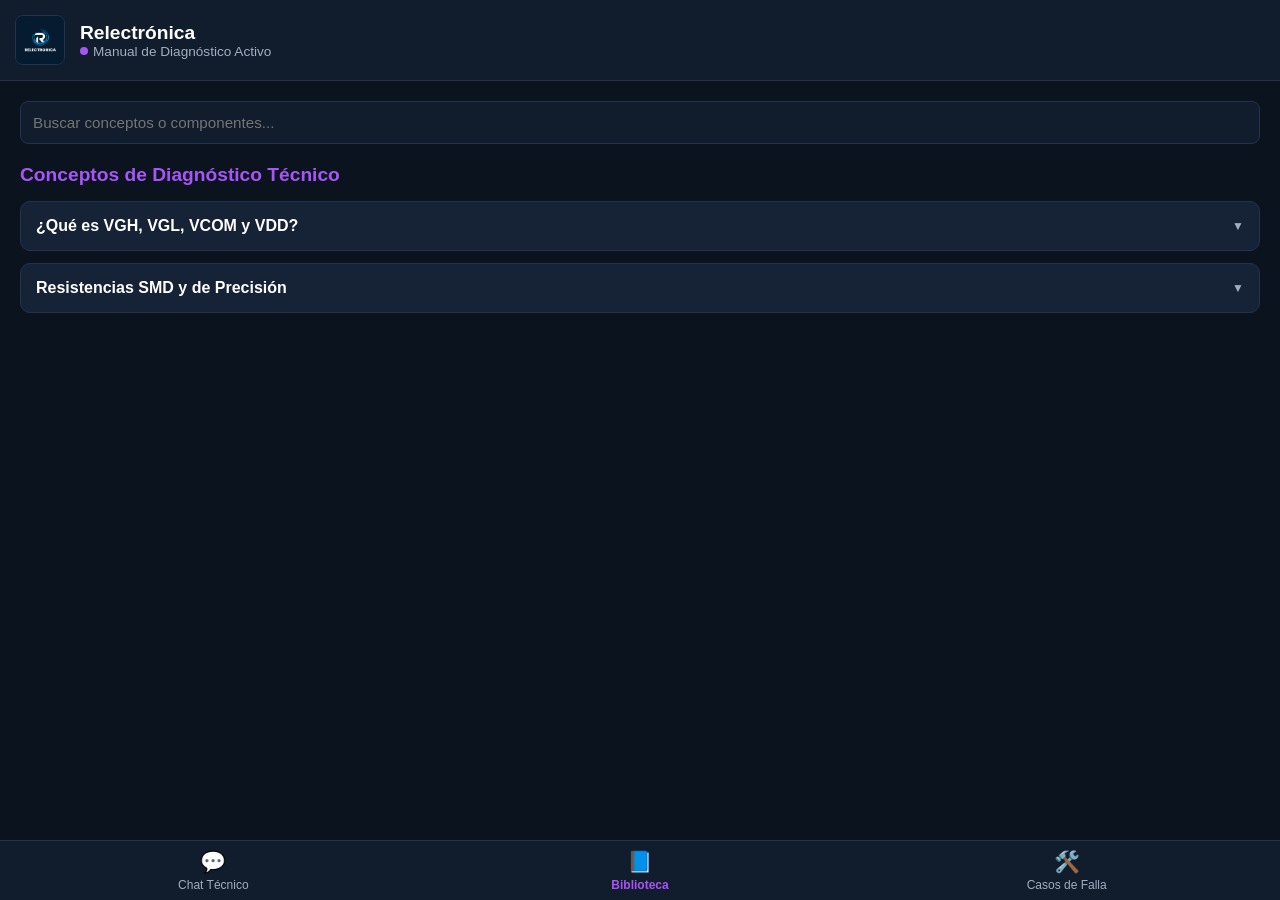
<file: Biblioteca.html>
<!DOCTYPE html>
<html lang="es">
<head>
    <meta charset="UTF-8">
    <meta name="viewport" content="width=device-width, initial-scale=1.0">
    <title>Relectrónica - Biblioteca Técnica</title>
    <style>
        :root {
            --bg-color: #0b131f;
            --chat-bg: #111c2c;
            --text-color: #ffffff;
            --primary-color: #7928ca;
            --border-color: #22344d;
            --card-bg: #162235;
        }

        * {
            box-sizing: border-box;
            margin: 0;
            padding: 0;
            font-family: 'Segoe UI', Tahoma, Geneva, Verdana, sans-serif;
        }

        body {
            background-color: var(--bg-color);
            color: var(--text-color);
            display: flex;
            flex-direction: column;
            height: 100vh;
            overflow: hidden;
        }

        header {
            background-color: var(--chat-bg);
            padding: 15px;
            display: flex;
            align-items: center;
            border-bottom: 1px solid var(--border-color);
            gap: 15px;
        }

        .logo-container {
            width: 50px;
            height: 50px;
            border-radius: 8px;
            overflow: hidden;
            background-color: #000;
            display: flex;
            align-items: center;
            justify-content: center;
            border: 1px solid var(--border-color);
        }

        .logo-container img {
            width: 100%;
            height: 100%;
            object-fit: cover;
        }

        .header-info h1 {
            font-size: 1.2rem;
            font-weight: 600;
        }

        .header-info p {
            font-size: 0.85rem;
            color: #a0aec0;
            display: flex;
            align-items: center;
            gap: 5px;
        }

        .status-dot {
            width: 8px;
            height: 8px;
            background-color: #a855f7;
            border-radius: 50%;
            display: inline-block;
        }

        .main-content {
            flex: 1;
            padding: 20px;
            overflow-y: auto;
            margin-bottom: 65px;
        }

        .search-bar {
            width: 100%;
            background-color: var(--chat-bg);
            border: 1px solid var(--border-color);
            color: white;
            padding: 12px;
            border-radius: 8px;
            margin-bottom: 20px;
            outline: none;
            font-size: 0.95rem;
        }

        .search-bar:focus {
            border-color: var(--primary-color);
        }

        .section-title {
            font-size: 1.2rem;
            margin-bottom: 15px;
            color: #a855f7;
            font-weight: 600;
        }

        .tech-card {
            background-color: var(--card-bg);
            border: 1px solid var(--border-color);
            border-radius: 10px;
            padding: 15px;
            margin-bottom: 12px;
            cursor: pointer;
            transition: transform 0.2s;
        }

        .tech-card:hover {
            transform: translateY(-2px);
        }

        .tech-card h3 {
            font-size: 1rem;
            color: #fff;
            display: flex;
            justify-content: space-between;
            align-items: center;
        }

        .tech-card h3::after {
            content: "▼";
            font-size: 0.75rem;
            color: #a0aec0;
            transition: transform 0.2s;
        }

        .tech-card.expanded h3::after {
            transform: rotate(180deg);
        }

        .tech-card-content {
            display: none;
            margin-top: 12px;
            padding-top: 12px;
            border-top: 1px solid var(--border-color);
            font-size: 0.9rem;
            line-height: 1.5;
            color: #cbd5e1;
        }

        .tech-badge {
            background-color: #1e1b4b;
            color: #a5b4fc;
            padding: 3px 8px;
            border-radius: 4px;
            font-size: 0.75rem;
            font-weight: bold;
            display: inline-block;
            margin-bottom: 8px;
        }

        nav.nav-tabs {
            position: fixed;
            bottom: 0;
            left: 0;
            width: 100%;
            height: 60px;
            background-color: var(--chat-bg);
            border-top: 1px solid var(--border-color);
            display: flex;
            justify-content: space-around;
            align-items: center;
            z-index: 100;
        }

        .nav-item {
            display: flex;
            flex-direction: column;
            align-items: center;
            color: #a0aec0;
            text-decoration: none;
            font-size: 0.75rem;
            background: none;
            border: none;
            flex: 1;
            height: 100%;
            justify-content: center;
            gap: 4px;
        }

        .nav-item.active {
            color: #a855f7;
            font-weight: bold;
        }

        .nav-icon {
            font-size: 1.3rem;
        }
    </style>
</head>
<body>

    <header>
        <div class="logo-container">
            <img src="logo.png" alt="Relectrónica Logo">
        </div>
        <div class="header-info">
            <h1>Relectrónica</h1>
            <p><span class="status-dot"></span> Manual de Diagnóstico Activo</p>
        </div>
    </header>

    <div class="main-content">
        <input type="text" class="search-bar" id="library-search" placeholder="Buscar conceptos o componentes...">
        <h2 class="section-title">Conceptos de Diagnóstico Técnico</h2>
        
        <div class="tech-card" onclick="toggleCard(this)">
            <h3>¿Qué es VGH, VGL, VCOM y VDD?</h3>
            <div class="tech-card-content">
                <span class="tech-badge">PANTALLAS LED / T-CON</span><br>
                Son los voltajes vitales generados por el integrado conversor DC-DC en la tarjeta T-CON para el manejo de los pixeles del panel LCD:<br><br>
                <strong>• VGH (Voltage Gate High):</strong> Voltaje positivo alto (típicamente entre +20V a +30V). Se encarga de encender los transistores internos (TFT) de la pantalla para permitir el paso de la imagen.<br><br>
                <strong>• VGL (Voltage Gate Low):</strong> Voltaje negativo (típicamente entre -5V a -10V). Se encarga de apagar de forma rápida los transistores para refrescar el pixel.<br><br>
                <strong>• VDD / VCC:</strong> Voltaje de alimentación lógico (3.3V o 12V principales).<br><br>
                <strong>💡 Tip de taller:</strong> Si falta VGH o VGL la pantalla se quedará completamente en blanco, oscura o con congelamiento de imagen.
            </div>
        </div>

        <div class="tech-card" onclick="toggleCard(this)">
            <h3>Resistencias SMD y de Precisión</h3>
            <div class="tech-card-content">
                <span class="tech-badge">COMPONENTES PASIVOS</span><br>
                Las resistencias de montaje superficial (SMD) limitan el flujo de corriente en los circuitos impresos (PCB). En fuentes conmutadas, las resistencias de bajo valor óhmico (tipo Shunt, menores a 1 Ohm) suelen actuar como sensores de corriente y se abren por completo cuando un MOSFET entra en cortocircuito.<br><br>
                <strong>🔍 Medición correcta:</strong> Deben medirse fuera del circuito si la lectura da un valor alterado o en paralelo con bobinas, para evitar mediciones erróneas inducidas por otros componentes.
            </div>
        </div>

        </div>

    <nav class="nav-tabs">
        <a href="index.html" class="nav-item">
            <span class="nav-icon">💬</span>
            <span>Chat Técnico</span>
        </a>
        <a href="biblioteca.html" class="nav-item active">
            <span class="nav-icon">📘</span>
            <span>Biblioteca</span>
        </a>
        <a href="fallas.html" class="nav-item">
            <span class="nav-icon">🛠️</span>
            <span>Casos de Falla</span>
        </a>
    </nav>

    <script>
        function toggleCard(card) {
            card.classList.toggle('expanded');
            const content = card.querySelector('.tech-card-content');
            if (content) {
                content.style.display = content.style.display === 'block' ? 'none' : 'block';
            }
        }

        document.getElementById('library-search').addEventListener('input', function(e) {
            const query = e.target.value.toLowerCase();
            document.querySelectorAll('.tech-card').forEach(card => {
                const text = card.innerText.toLowerCase();
                card.style.display = text.includes(query) ? 'block' : 'none';
            });
        });
    </script>
</body>
                                                                     </html>
</file>
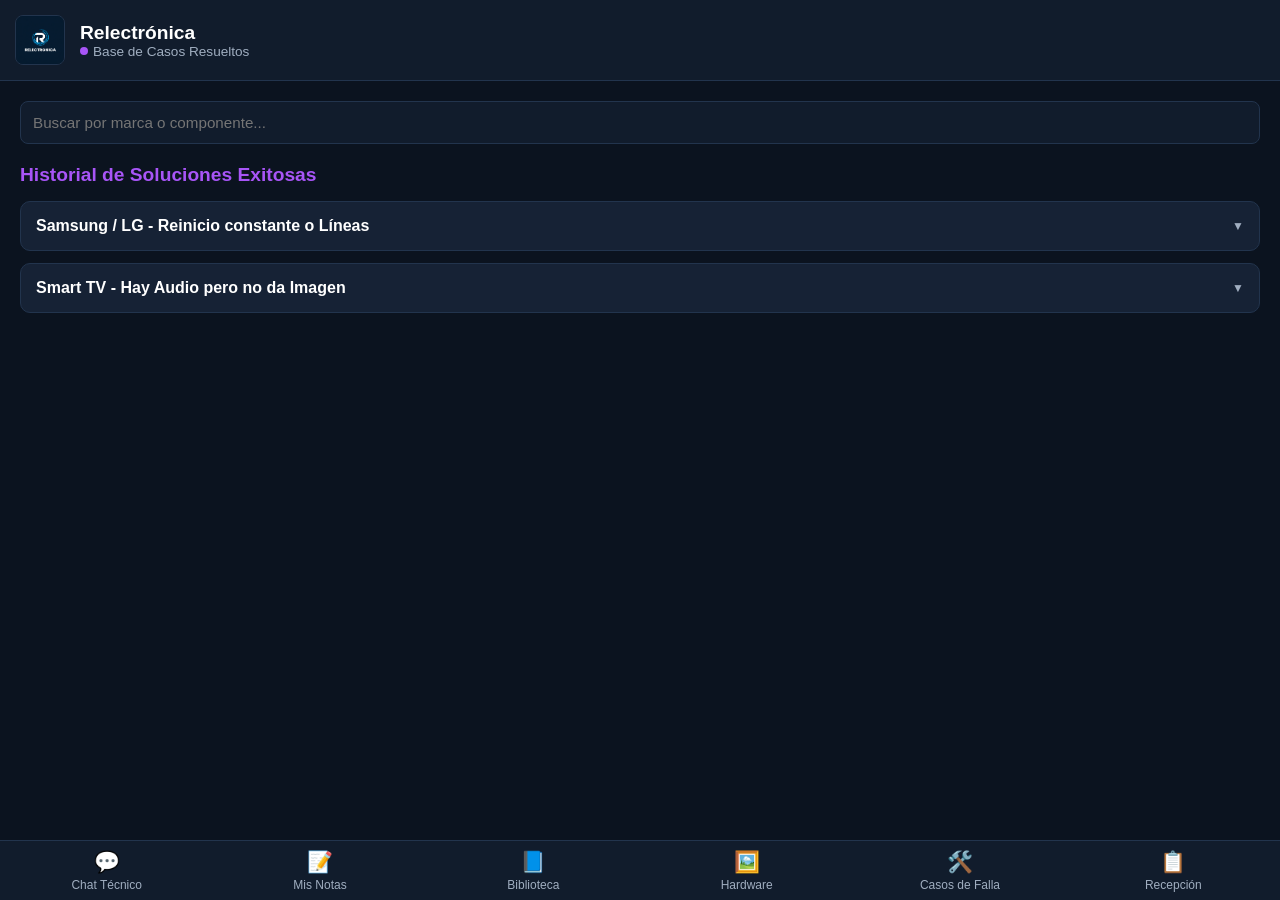
<file: fallas.html>
<!DOCTYPE html>
<html lang="es">
<head>
    <meta charset="UTF-8">
    <meta name="viewport" content="width=device-width, initial-scale=1.0">
    <title>Relectrónica - Casos de Falla</title>
    <style>
        :root {
            --bg-color: #0b131f;
            --chat-bg: #111c2c;
            --text-color: #ffffff;
            --primary-color: #7928ca;
            --border-color: #22344d;
            --card-bg: #162235;
        }

        * {
            box-sizing: border-box;
            margin: 0;
            padding: 0;
            font-family: 'Segoe UI', Tahoma, Geneva, Verdana, sans-serif;
        }

        body {
            background-color: var(--bg-color);
            color: var(--text-color);
            display: flex;
            flex-direction: column;
            height: 100vh;
            overflow: hidden;
        }

        header {
            background-color: var(--chat-bg);
            padding: 15px;
            display: flex;
            align-items: center;
            border-bottom: 1px solid var(--border-color);
            gap: 15px;
        }

        .logo-container {
            width: 50px;
            height: 50px;
            border-radius: 8px;
            overflow: hidden;
            background-color: #000;
            display: flex;
            align-items: center;
            justify-content: center;
            border: 1px solid var(--border-color);
        }

        .logo-container img {
            width: 100%;
            height: 100%;
            object-fit: cover;
        }

        .header-info h1 {
            font-size: 1.2rem;
            font-weight: 600;
        }

        .header-info p {
            font-size: 0.85rem;
            color: #a0aec0;
            display: flex;
            align-items: center;
            gap: 5px;
        }

        .status-dot {
            width: 8px;
            height: 8px;
            background-color: #a855f7;
            border-radius: 50%;
            display: inline-block;
        }

        .main-content {
            flex: 1;
            padding: 20px;
            overflow-y: auto;
            margin-bottom: 65px;
        }

        .search-bar {
            width: 100%;
            background-color: var(--chat-bg);
            border: 1px solid var(--border-color);
            color: white;
            padding: 12px;
            border-radius: 8px;
            margin-bottom: 20px;
            outline: none;
            font-size: 0.95rem;
        }

        .search-bar:focus {
            border-color: var(--primary-color);
        }

        .section-title {
            font-size: 1.2rem;
            margin-bottom: 15px;
            color: #a855f7;
            font-weight: 600;
        }

        .tech-card {
            background-color: var(--card-bg);
            border: 1px solid var(--border-color);
            border-radius: 10px;
            padding: 15px;
            margin-bottom: 12px;
            cursor: pointer;
            transition: transform 0.2s;
        }

        .tech-card:hover {
            transform: translateY(-2px);
        }

        .tech-card h3 {
            font-size: 1rem;
            color: #fff;
            display: flex;
            justify-content: space-between;
            align-items: center;
        }

        .tech-card h3::after {
            content: "▼";
            font-size: 0.75rem;
            color: #a0aec0;
            transition: transform 0.2s;
        }

        .tech-card.expanded h3::after {
            transform: rotate(180deg);
        }

        .tech-card-content {
            display: none;
            margin-top: 12px;
            padding-top: 12px;
            border-top: 1px solid var(--border-color);
            font-size: 0.9rem;
            line-height: 1.5;
            color: #cbd5e1;
        }

        .tech-badge {
            background-color: #1e1b4b;
            color: #a5b4fc;
            padding: 3px 8px;
            border-radius: 4px;
            font-size: 0.75rem;
            font-weight: bold;
            display: inline-block;
            margin-bottom: 8px;
        }

        nav.nav-tabs {
            position: fixed;
            bottom: 0;
            left: 0;
            width: 100%;
            height: 60px;
            background-color: var(--chat-bg);
            border-top: 1px solid var(--border-color);
            display: flex;
            justify-content: space-around;
            align-items: center;
            z-index: 100;
        }

        .nav-item {
            display: flex;
            flex-direction: column;
            align-items: center;
            color: #a0aec0;
            text-decoration: none;
            font-size: 0.75rem;
            background: none;
            border: none;
            flex: 1;
            height: 100%;
            justify-content: center;
            gap: 4px;
        }

        .nav-item.active {
            color: #a855f7;
            font-weight: bold;
        }

        .nav-icon {
            font-size: 1.3rem;
        }
    </style>
</head>
<body>

    <header>
        <div class="logo-container">
            <img src="logo.png" alt="Relectrónica Logo">
        </div>
        <div class="header-info">
            <h1>Relectrónica</h1>
            <p><span class="status-dot"></span> Base de Casos Resueltos</p>
        </div>
    </header>

    <div class="main-content">
        <input type="text" class="search-bar" id="cases-search" placeholder="Buscar por marca o componente...">
        <h2 class="section-title">Historial de Soluciones Exitosas</h2>
        
        <div class="tech-card" onclick="toggleCard(this)">
            <h3>Samsung / LG - Reinicio constante o Líneas</h3>
            <div class="tech-card-content">
                <span class="tech-badge">FALLA DE PANEL / T-CON</span><br>
                <strong>Síntoma:</strong> El televisor muestra el logo brevemente, se reinicia en bucle o da líneas de colores fijas.<br><br>
                <strong>Solución:</strong> Método de aislamiento. Colocar una cinta plástica delgada (2mm a 4mm) sobre los pines de señales de reloj (CLK) en el cable flex defectuoso para anular el sector en corto.
            </div>
        </div>

        <div class="tech-card" onclick="toggleCard(this)">
            <h3>Smart TV - Hay Audio pero no da Imagen</h3>
            <div class="tech-card-content">
                <span class="tech-badge">FALLA DE BACKLIGHT</span><br>
                <strong>Prueba rápido:</strong> Iluminar con linterna de cerca. Si hay siluetas de fondo, las tarjetas están bien.<br><br>
                <strong>Solución:</strong> Reemplazar la tira LED completa del backlight y bajar la corriente del inversor desde el modo de servicio para evitar fallas futuras.
            </div>
        </div>
    </div>

                <nav class="nav-tabs">
        <a href="index.html" class="nav-item">
            <span class="nav-icon">💬</span>
            <span>Chat Técnico</span>
        </a>
        <a href="notas.html" class="nav-item">
            <span class="nav-icon">📝</span>
            <span>Mis Notas</span>
        </a>
        <a href="biblioteca.html" class="nav-item">
            <span class="nav-icon">📘</span>
            <span>Biblioteca</span>
        </a>
        <a href="hardware.html" class="nav-item">
            <span class="nav-icon">🖼️</span>
            <span>Hardware</span>
        </a>
        <a href="fallas.html" class="nav-item">
            <span class="nav-icon">🛠️</span>
            <span>Casos de Falla</span>
        </a>
        <a href="recepcion.html" class="nav-item">
            <span class="nav-icon">📋</span>
            <span>Recepción</span>
        </a>
    </nav>

    
    <script>
        function toggleCard(card) {
            card.classList.toggle('expanded');
            const content = card.querySelector('.tech-card-content');
            if (content) {
                content.style.display = content.style.display === 'block' ? 'none' : 'block';
            }
        }

        document.getElementById('cases-search').addEventListener('input', function(e) {
            const query = e.target.value.toLowerCase();
            document.querySelectorAll('.tech-card').forEach(card => {
                const text = card.innerText.toLowerCase();
                card.style.display = text.includes(query) ? 'block' : 'none';
            });
        });
    </script>
</body>
</html>
</file>
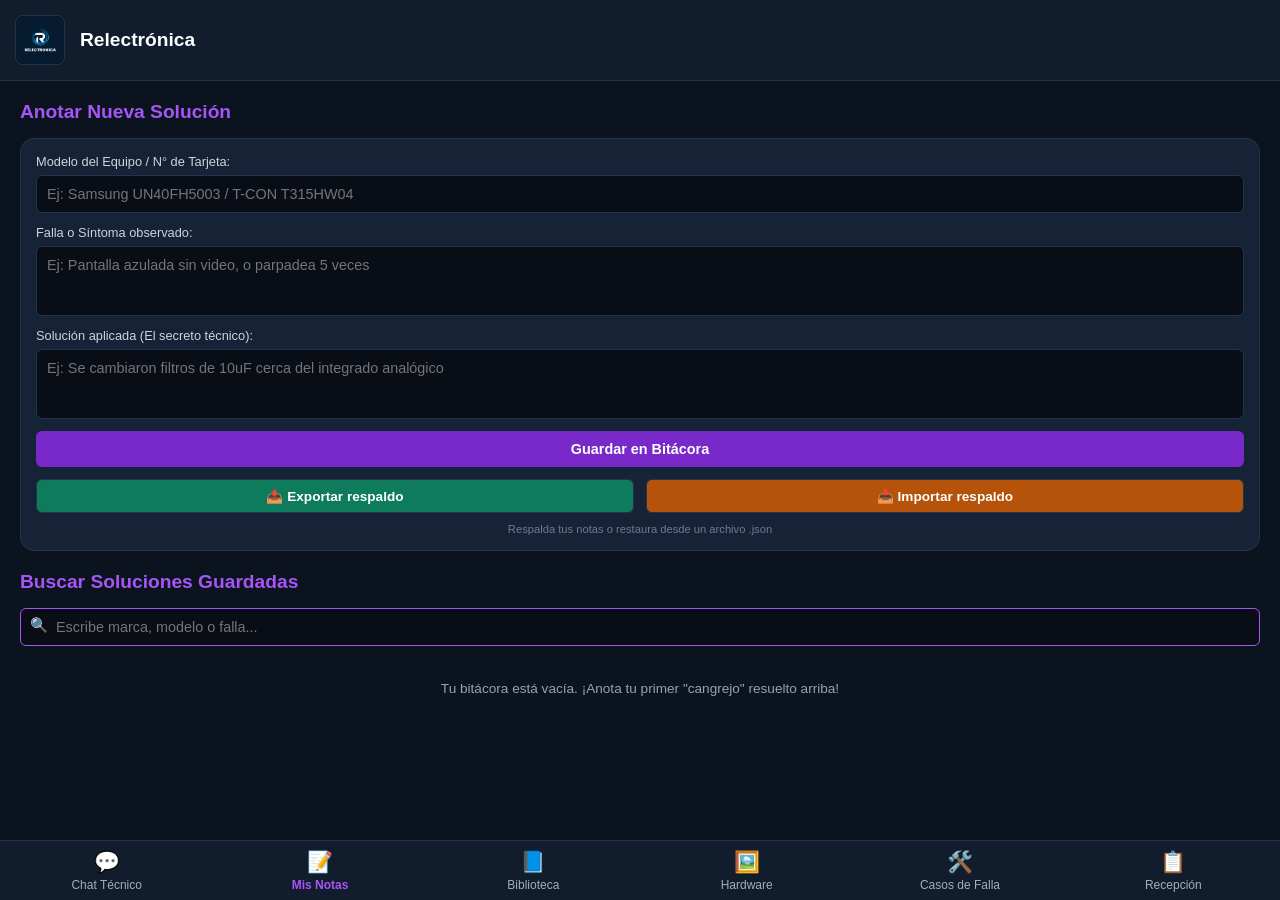
<file: notas.html>
<!DOCTYPE html>
<html lang="es">
<head>
    <meta charset="UTF-8">
    <meta name="viewport" content="width=device-width, initial-scale=1.0, user-scalable=yes">
    <title>Relectrónica - Mis Notas de Taller</title>
    <style>
        :root {
            --bg-color: #0b131f;
            --chat-bg: #111c2c;
            --text-color: #ffffff;
            --primary-color: #7928ca;
            --border-color: #22344d;
            --card-bg: #162235;
            --input-bg: #080d16;
            --success-color: #10b981;
            --warning-color: #f59e0b;
        }

        * {
            box-sizing: border-box;
            margin: 0;
            padding: 0;
            font-family: 'Segoe UI', Tahoma, Geneva, Verdana, sans-serif;
        }

        body {
            background-color: var(--bg-color);
            color: var(--text-color);
            display: flex;
            flex-direction: column;
            min-height: 100vh;
        }

        header {
            background-color: var(--chat-bg);
            padding: 15px;
            display: flex;
            align-items: center;
            border-bottom: 1px solid var(--border-color);
            gap: 15px;
        }

        .logo-container {
            width: 50px;
            height: 50px;
            border-radius: 8px;
            overflow: hidden;
            background-color: #000;
            display: flex;
            align-items: center;
            justify-content: center;
            border: 1px solid var(--border-color);
        }

        .logo-container img {
            width: 100%;
            height: 100%;
            object-fit: cover;
        }

        .header-info h1 {
            font-size: 1.2rem;
            font-weight: 600;
        }

        .main-content {
            flex: 1;
            padding: 20px;
            margin-bottom: 75px;
        }

        .section-title {
            font-size: 1.2rem;
            margin-bottom: 15px;
            color: #a855f7;
            font-weight: 600;
        }

        .form-container {
            background-color: var(--card-bg);
            border: 1px solid var(--border-color);
            padding: 15px;
            border-radius: 14px;
            margin-bottom: 20px;
        }

        .input-group {
            display: flex;
            flex-direction: column;
            gap: 6px;
            margin-bottom: 12px;
        }

        label {
            font-size: 0.8rem;
            color: #cbd5e1;
        }

        input, textarea {
            width: 100%;
            background-color: var(--input-bg);
            border: 1px solid var(--border-color);
            color: white;
            padding: 10px;
            border-radius: 6px;
            outline: none;
            font-size: 0.9rem;
        }

        textarea {
            resize: none;
            height: 70px;
        }

        input:focus, textarea:focus {
            border-color: var(--primary-color);
        }

        .btn-save {
            background-color: var(--primary-color);
            color: white;
            border: none;
            padding: 10px;
            border-radius: 6px;
            font-weight: bold;
            cursor: pointer;
            width: 100%;
            font-size: 0.9rem;
            margin-bottom: 12px;
        }

        .backup-buttons {
            display: flex;
            gap: 12px;
        }

        .btn-backup {
            background-color: #2d3748;
            color: white;
            border: 1px solid var(--border-color);
            padding: 8px;
            border-radius: 6px;
            font-weight: bold;
            cursor: pointer;
            flex: 1;
            text-align: center;
            font-size: 0.85rem;
            transition: 0.2s;
        }

        .btn-backup.export {
            background-color: #0e7c5c;
        }
        .btn-backup.import {
            background-color: #b45309;
        }
        .btn-backup:hover {
            opacity: 0.85;
        }

        .search-box {
            margin-bottom: 15px;
            position: relative;
        }

        .search-box input {
            padding-left: 35px;
            border-color: #a855f7;
        }

        .search-box::before {
            content: "🔍";
            position: absolute;
            left: 10px;
            top: 9px;
            font-size: 0.9rem;
        }

        .notes-list {
            display: flex;
            flex-direction: column;
            gap: 12px;
        }

        .note-card {
            background-color: var(--card-bg);
            border: 1px solid var(--border-color);
            border-left: 4px solid #a855f7;
            padding: 12px;
            border-radius: 0 10px 10px 0;
            position: relative;
        }

        .note-card h3 {
            font-size: 0.95rem;
            color: #fff;
            margin-bottom: 6px;
            padding-right: 25px;
        }

        .note-text {
            font-size: 0.85rem;
            color: #cbd5e1;
            margin-bottom: 4px;
            line-height: 1.3;
        }

        .note-text b {
            color: #f59e0b;
        }

        .note-text.solucion b {
            color: var(--success-color);
        }

        .btn-delete {
            position: absolute;
            top: 10px;
            right: 10px;
            background: none;
            border: none;
            color: #ef4444;
            font-size: 1.2rem;
            cursor: pointer;
            font-weight: bold;
        }

        nav.nav-tabs {
            position: fixed;
            bottom: 0;
            left: 0;
            width: 100%;
            height: 60px;
            background-color: var(--chat-bg);
            border-top: 1px solid var(--border-color);
            display: flex;
            justify-content: space-around;
            align-items: center;
            z-index: 100;
        }

        .nav-item {
            display: flex;
            flex-direction: column;
            align-items: center;
            color: #a0aec0;
            text-decoration: none;
            font-size: 0.75rem;
            flex: 1;
            height: 100%;
            justify-content: center;
            gap: 4px;
        }

        .nav-item.active {
            color: #a855f7;
            font-weight: bold;
        }

        .nav-icon {
            font-size: 1.3rem;
        }

        .import-file-input {
            display: none;
        }
    </style>
</head>
<body>

    <header>
        <div class="logo-container">
            <img src="logo.png" alt="Relectrónica Logo" onerror="this.style.display='none'; this.parentElement.innerText='📡'">
        </div>
        <div class="header-info">
            <h1>Relectrónica</h1>
        </div>
    </header>

    <div class="main-content">
        <h2 class="section-title">Anotar Nueva Solución</h2>
        
        <div class="form-container">
            <div class="input-group">
                <label>Modelo del Equipo / N° de Tarjeta:</label>
                <input type="text" id="note-model" placeholder="Ej: Samsung UN40FH5003 / T-CON T315HW04">
            </div>
            <div class="input-group">
                <label>Falla o Síntoma observado:</label>
                <textarea id="note-fault" placeholder="Ej: Pantalla azulada sin video, o parpadea 5 veces"></textarea>
            </div>
            <div class="input-group">
                <label>Solución aplicada (El secreto técnico):</label>
                <textarea id="note-solution" placeholder="Ej: Se cambiaron filtros de 10uF cerca del integrado analógico"></textarea>
            </div>
            <button class="btn-save" onclick="guardarNota()">Guardar en Bitácora</button>
            
            <div class="backup-buttons">
                <button class="btn-backup export" onclick="exportarNotas()">📤 Exportar respaldo</button>
                <button class="btn-backup import" onclick="document.getElementById('importFileInput').click()">📥 Importar respaldo</button>
                <input type="file" id="importFileInput" class="import-file-input" accept=".json" onchange="importarNotas(event)">
            </div>
            <p style="font-size: 0.7rem; color: #6b7c93; margin-top: 10px; text-align: center;">Respalda tus notas o restaura desde un archivo .json</p>
        </div>

        <h2 class="section-title">Buscar Soluciones Guardadas</h2>
        <div class="search-box">
            <input type="text" id="search-input" oninput="filtrarNotas()" placeholder="Escribe marca, modelo o falla...">
        </div>

        <div class="notes-list" id="notes-list-container">
            <!-- Las notas se renderizan dinámicamente -->
        </div>
    </div>

    <nav class="nav-tabs">
        <a href="index.html" class="nav-item">
            <span class="nav-icon">💬</span>
            <span>Chat Técnico</span>
        </a>
        <a href="notas.html" class="nav-item active">
            <span class="nav-icon">📝</span>
            <span>Mis Notas</span>
        </a>
        <a href="biblioteca.html" class="nav-item">
            <span class="nav-icon">📘</span>
            <span>Biblioteca</span>
        </a>
        <a href="hardware.html" class="nav-item">
            <span class="nav-icon">🖼️</span>
            <span>Hardware</span>
        </a>
        <a href="fallas.html" class="nav-item">
            <span class="nav-icon">🛠️</span>
            <span>Casos de Falla</span>
        </a>
        <a href="recepcion.html" class="nav-item">
            <span class="nav-icon">📋</span>
            <span>Recepción</span>
        </a>
    </nav>

    <script>
        // Cargar las notas guardadas apenas se abra la pantalla
        document.addEventListener('DOMContentLoaded', () => {
            mostrarNotas();
        });

        // Función para guardar una nueva solución en el almacenamiento local
        function guardarNota() {
            const modelo = document.getElementById('note-model').value.trim();
            const falla = document.getElementById('note-fault').value.trim();
            const solucion = document.getElementById('note-solution').value.trim();

            if (modelo === "" || falla === "" || solucion === "") {
                alert("Por favor, rellena todos los campos antes de guardar.");
                return;
            }

            // Crear el objeto de la nueva nota
            const nuevaNota = {
                id: Date.now(), // ID único basado en el tiempo
                modelo: modelo,
                falla: falla,
                solucion: solucion
            };

            // Obtener notas existentes o crear un arreglo vacío si es la primera
            let notas = JSON.parse(localStorage.getItem('relectronica_notas')) || [];
            
            // Agregar la nueva nota al inicio de la lista
            notas.unshift(nuevaNota);

            // Guardar de vuelta en el localStorage
            localStorage.setItem('relectronica_notas', JSON.stringify(notas));

            // Limpiar los campos del formulario para la próxima anotación
            document.getElementById('note-model').value = "";
            document.getElementById('note-fault').value = "";
            document.getElementById('note-solution').value = "";

            // Actualizar la lista en pantalla
            mostrarNotas();
        }

        // Renderizar todas las notas
        function mostrarNotas() {
            const contenedor = document.getElementById('notes-list-container');
            const notas = JSON.parse(localStorage.getItem('relectronica_notas')) || [];

            if (notas.length === 0) {
                contenedor.innerHTML = `<p style="color: #94a3b8; font-size: 0.85rem; text-align: center; padding: 20px;">Tu bitácora está vacía. ¡Anota tu primer "cangrejo" resuelto arriba!</p>`;
                return;
            }

            let html = "";
            notas.forEach(nota => {
                // Escapar caracteres especiales para evitar XSS (aunque el contenido es confiable, buena práctica)
                const modeloEscapado = escapeHtml(nota.modelo);
                const fallaEscapada = escapeHtml(nota.falla);
                const solucionEscapada = escapeHtml(nota.solucion);
                html += `
                    <div class="note-card" data-id="${nota.id}">
                        <button class="btn-delete" onclick="eliminarNota(${nota.id})">×</button>
                        <h3>📺 ${modeloEscapado}</h3>
                        <p class="note-text"><b>⚠️ Falla:</b> ${fallaEscapada}</p>
                        <p class="note-text solucion"><b>✅ Solución:</b> ${solucionEscapada}</p>
                    </div>
                `;
            });

            contenedor.innerHTML = html;
        }

        // Helper para escapar HTML
        function escapeHtml(str) {
            return str.replace(/[&<>]/g, function(m) {
                if (m === '&') return '&amp;';
                if (m === '<') return '&lt;';
                if (m === '>') return '&gt;';
                return m;
            }).replace(/[\uD800-\uDBFF][\uDC00-\uDFFF]/g, function(c) {
                return c;
            });
        }

        // Filtrar notas en tiempo real
        function filtrarNotas() {
            const busqueda = document.getElementById('search-input').value.toLowerCase();
            const tarjetas = document.querySelectorAll('.note-card');
            let resultadosEncontrados = false;

            tarjetas.forEach(tarjeta => {
                const textoTarjeta = tarjeta.innerText.toLowerCase();
                if (textoTarjeta.includes(busqueda)) {
                    tarjeta.style.display = "block";
                    resultadosEncontrados = true;
                } else {
                    tarjeta.style.display = "none";
                }
            });

            const contenedor = document.getElementById('notes-list-container');
            const avisoPrevio = document.getElementById('no-search-results');
            
            if (!resultadosEncontrados && busqueda !== "") {
                if (!avisoPrevio) {
                    const aviso = document.createElement('p');
                    aviso.id = 'no-search-results';
                    aviso.style.cssText = "color: #ef4444; font-size: 0.85rem; text-align: center; padding: 10px;";
                    aviso.innerText = "No se encontraron soluciones que coincidan.";
                    contenedor.appendChild(aviso);
                }
            } else if (avisoPrevio) {
                avisoPrevio.remove();
            }
        }

        // Eliminar una nota específica
        function eliminarNota(id) {
            if (confirm("¿Estás seguro de que quieres borrar esta solución de tu bitácora?")) {
                let notas = JSON.parse(localStorage.getItem('relectronica_notas')) || [];
                notas = notas.filter(nota => nota.id !== id);
                localStorage.setItem('relectronica_notas', JSON.stringify(notas));
                mostrarNotas();
                // Si hay búsqueda activa, refrescamos el filtro
                const searchVal = document.getElementById('search-input').value;
                if (searchVal) filtrarNotas();
            }
        }

        // EXPORTAR: descargar todas las notas como archivo JSON
        function exportarNotas() {
            const notas = JSON.parse(localStorage.getItem('relectronica_notas')) || [];
            if (notas.length === 0) {
                alert("No hay notas para exportar. Guarda alguna solución primero.");
                return;
            }
            const dataStr = JSON.stringify(notas, null, 2);
            const blob = new Blob([dataStr], {type: "application/json"});
            const url = URL.createObjectURL(blob);
            const a = document.createElement('a');
            a.href = url;
            a.download = `relectronica_notas_backup_${new Date().toISOString().slice(0,19).replace(/:/g, '-')}.json`;
            document.body.appendChild(a);
            a.click();
            document.body.removeChild(a);
            URL.revokeObjectURL(url);
        }

        // IMPORTAR: leer archivo JSON y reemplazar localStorage
        function importarNotas(event) {
            const file = event.target.files[0];
            if (!file) return;

            const reader = new FileReader();
            reader.onload = function(e) {
                try {
                    const contenido = e.target.result;
                    const notasImportadas = JSON.parse(contenido);
                    
                    // Validar que sea un arreglo y que cada elemento tenga al menos modelo, falla, solucion (id puede faltar, lo generamos)
                    if (!Array.isArray(notasImportadas)) {
                        throw new Error("El archivo no contiene un array de notas.");
                    }
                    
                    // Sanear: asegurar que cada nota tenga id, modelo, falla, solucion
                    const notasValidas = [];
                    for (let i = 0; i < notasImportadas.length; i++) {
                        const nota = notasImportadas[i];
                        if (nota.modelo && nota.falla && nota.solucion) {
                            notasValidas.push({
                                id: nota.id && typeof nota.id === 'number' ? nota.id : Date.now() + i,
                                modelo: String(nota.modelo),
                                falla: String(nota.falla),
                                solucion: String(nota.solucion)
                            });
                        } else {
                            console.warn("Nota inválida omitida:", nota);
                        }
                    }
                    
                    if (notasValidas.length === 0) {
                        throw new Error("No se encontraron notas válidas en el archivo. Cada nota debe tener modelo, falla y solución.");
                    }
                    
                    if (confirm(`¿Importar ${notasValidas.length} nota(s)? Se reemplazará toda la bitácora actual.`)) {
                        localStorage.setItem('relectronica_notas', JSON.stringify(notasValidas));
                        mostrarNotas();
                        // Limpiar búsqueda después de importar
                        document.getElementById('search-input').value = '';
                        alert("Bitácora restaurada exitosamente.");
                    }
                } catch (error) {
                    console.error(error);
                    alert("Error al importar: " + error.message + "\nAsegúrate de seleccionar un archivo JSON válido exportado desde esta misma app.");
                } finally {
                    // Resetear el input file para permitir cargar el mismo archivo nuevamente
                    document.getElementById('importFileInput').value = '';
                }
            };
            reader.onerror = function() {
                alert("No se pudo leer el archivo.");
                document.getElementById('importFileInput').value = '';
            };
            reader.readAsText(file);
        }
    </script>
</body>
</html>
</file>
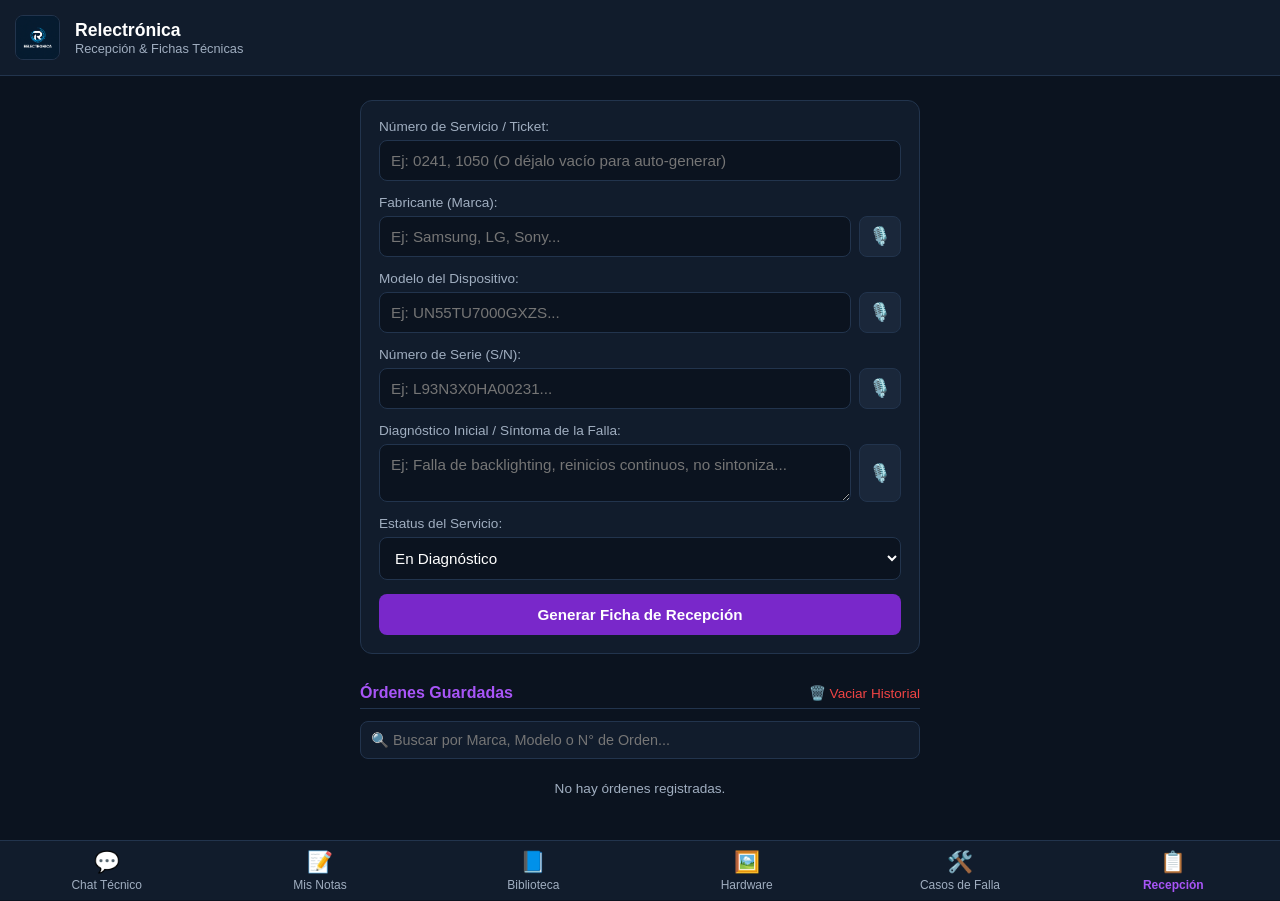
<file: recepcion.html>
<!DOCTYPE html>
<html lang="es">
<head>
    <meta charset="UTF-8">
    <meta name="viewport" content="width=device-width, initial-scale=1.0">
    <title>Relectrónica - Registro de Recepción</title>
    <style>
        :root {
            --bg-color: #0b131f;
            --chat-bg: #111c2c;
            --text-color: #ffffff;
            --primary-color: #7928ca;
            --bot-msg-bg: #1a273a;
            --border-color: #22344d;
        }

        * {
            box-sizing: border-box;
            margin: 0;
            padding: 0;
            font-family: 'Segoe UI', Tahoma, Geneva, Verdana, sans-serif;
        }

        body {
            background-color: var(--bg-color);
            color: var(--text-color);
            display: flex;
            flex-direction: column;
            min-height: 100vh;
            overflow-x: hidden;
        }

        header {
            background-color: var(--chat-bg);
            padding: 15px;
            display: flex;
            align-items: center;
            border-bottom: 1px solid var(--border-color);
            gap: 15px;
            position: fixed;
            top: 0;
            left: 0;
            width: 100%;
            z-index: 100;
        }

        .logo-container {
            width: 45px;
            height: 45px;
            border-radius: 8px;
            overflow: hidden;
            background-color: #000;
            display: flex;
            align-items: center;
            justify-content: center;
            border: 1px solid var(--border-color);
        }

        .logo-container img {
            width: 100%;
            height: 100%;
            object-fit: cover;
        }

        .header-info h1 {
            font-size: 1.1rem;
            font-weight: 600;
        }

        .header-info p {
            font-size: 0.8rem;
            color: #a0aec0;
        }

        .main-content {
            flex: 1;
            padding: 20px;
            margin-top: 80px;
            margin-bottom: 75px;
            max-width: 600px;
            width: 100%;
            align-self: center;
            display: flex;
            flex-direction: column;
            gap: 15px;
        }

        .formulario-taller {
            background-color: var(--chat-bg);
            border: 1px solid var(--border-color);
            border-radius: 12px;
            padding: 18px;
            display: flex;
            flex-direction: column;
            gap: 14px;
        }

        .grupo-campo {
            display: flex;
            flex-direction: column;
            gap: 6px;
        }

        .grupo-campo label {
            font-size: 0.85rem;
            color: #a0aec0;
            font-weight: 500;
        }

        .input-wrapper {
            display: flex;
            gap: 8px;
        }

        .input-wrapper input, .input-wrapper select, .input-wrapper textarea {
            flex: 1;
            background-color: var(--bg-color);
            border: 1px solid var(--border-color);
            color: var(--text-color);
            padding: 11px;
            border-radius: 8px;
            font-size: 0.95rem;
            outline: none;
        }

        .input-wrapper input:focus, .input-wrapper select:focus, .input-wrapper textarea:focus {
            border-color: var(--primary-color);
        }

        .btn-input-mic {
            background-color: var(--bot-msg-bg);
            border: 1px solid var(--border-color);
            color: var(--text-color);
            width: 42px;
            border-radius: 8px;
            cursor: pointer;
            font-size: 1.1rem;
            display: flex;
            align-items: center;
            justify-content: center;
        }

        .mic-activo {
            background-color: #ef4444 !important;
            border-color: #ef4444 !important;
            animation: pulso 1.5s infinite;
        }

        @keyframes pulso {
            0% { transform: scale(1); }
            50% { transform: scale(1.04); }
            100% { transform: scale(1); }
        }

        .btn-principal {
            background-color: var(--primary-color);
            color: white;
            border: none;
            padding: 12px;
            border-radius: 8px;
            font-weight: 600;
            font-size: 0.95rem;
            cursor: pointer;
            width: 100%;
            transition: opacity 0.2s;
        }

        .resultado-container {
            display: none;
            background-color: var(--chat-bg);
            border: 1px solid var(--border-color);
            border-radius: 12px;
            padding: 18px;
        }

        .ficha-orden {
            background: var(--bg-color);
            border: 1px solid var(--border-color);
            border-radius: 8px;
            padding: 15px;
            font-family: monospace;
            color: #f8fafc;
        }

        .ficha-titulo {
            color: #a855f7;
            font-weight: bold;
            font-size: 1.05rem;
            text-align: center;
            margin-bottom: 12px;
            letter-spacing: 0.5px;
        }

        .ficha-header {
            border-bottom: 1px dashed var(--border-color);
            padding-bottom: 8px;
            margin-bottom: 12px;
            display: flex;
            justify-content: space-between;
            font-size: 0.8rem;
            color: #a0aec0;
        }

        .ficha-campo {
            margin-bottom: 8px;
            font-size: 0.9rem;
            line-height: 1.4;
        }

        .ficha-campo strong {
            color: #a0aec0;
        }

        /* SECCIÓN DEL HISTORIAL AVANZADO */
        .seccion-historial {
            margin-top: 15px;
            display: flex;
            flex-direction: column;
            gap: 12px;
        }

        .header-historial-acciones {
            display: flex;
            justify-content: space-between;
            align-items: center;
            border-bottom: 1px solid var(--border-color);
            padding-bottom: 6px;
        }

        .titulo-historial {
            font-size: 1rem;
            font-weight: 600;
            color: #a855f7;
        }

        .btn-borrar-todo {
            background: none;
            border: none;
            color: #ef4444;
            font-size: 0.85rem;
            cursor: pointer;
            font-weight: 500;
        }

        .buscador-historial {
            background-color: var(--chat-bg);
            border: 1px solid var(--border-color);
            color: var(--text-color);
            padding: 10px;
            border-radius: 8px;
            font-size: 0.9rem;
            outline: none;
            width: 100%;
        }

        .buscador-historial:focus {
            border-color: var(--primary-color);
        }

        .lista-ordenes {
            display: flex;
            flex-direction: column;
            gap: 10px;
        }

        /* COLORES DEL SEMÁFORO SEGÚN EL ESTATUS */
        .item-orden-guardada {
            border-radius: 10px;
            padding: 12px;
            display: flex;
            flex-direction: column;
            gap: 8px;
            border-left: 5px solid #cbd5e1; /* Por defecto */
        }
        
        .status-diagnostico { background-color: #16243d; border: 1px solid #2563eb; border-left: 5px solid #2563eb; }
        .status-repuesto { background-color: #2c2017; border: 1px solid #d97706; border-left: 5px solid #d97706; }
        .status-reparado { background-color: #122820; border: 1px solid #16a34a; border-left: 5px solid #16a34a; }
        .status-sin-solucion { background-color: #2d191e; border: 1px solid #dc2626; border-left: 5px solid #dc2626; }

        .item-orden-header {
            display: flex;
            justify-content: space-between;
            font-size: 0.8rem;
            color: #a0aec0;
            border-bottom: 1px dashed var(--border-color);
            padding-bottom: 4px;
        }

        .item-orden-detalles {
            font-size: 0.85rem;
            color: #cbd5e1;
            line-height: 1.4;
        }

        .badge-estatus-dinamico {
            padding: 2px 6px;
            border-radius: 4px;
            font-size: 0.75rem;
            font-weight: bold;
            color: #fff;
        }
        .bg-diag { background: #2563eb; }
        .bg-rep { background: #d97706; }
        .bg-repado { background: #16a34a; }
        .bg-sinsol { background: #dc2626; }

        .bloque-botones-item {
            display: flex;
            gap: 6px;
            margin-top: 4px;
        }

        .btn-recopiar {
            flex: 2;
            background-color: rgba(255, 255, 255, 0.05);
            border: 1px solid var(--border-color);
            color: #ffffff;
            padding: 6px;
            border-radius: 6px;
            font-size: 0.8rem;
            font-weight: 600;
            cursor: pointer;
        }

        .select-cambiar-status {
            flex: 1;
            background-color: var(--bg-color);
            border: 1px solid var(--border-color);
            color: #a0aec0;
            font-size: 0.75rem;
            padding: 4px;
            border-radius: 6px;
            outline: none;
        }

        nav.nav-tabs {
            position: fixed;
            bottom: 0;
            left: 0;
            width: 100%;
            height: 60px;
            background-color: var(--chat-bg);
            border-top: 1px solid var(--border-color);
            display: flex;
            justify-content: space-around;
            align-items: center;
            z-index: 100;
        }

        .nav-item {
            display: flex;
            flex-direction: column;
            align-items: center;
            color: #a0aec0;
            text-decoration: none;
            font-size: 0.75rem;
            flex: 1;
            height: 100%;
            justify-content: center;
            gap: 4px;
        }

        .nav-item.active {
            color: #a855f7;
            font-weight: bold;
        }

        .nav-icon {
            font-size: 1.3rem;
        }
    </style>
</head>
<body>

    <header>
        <div class="logo-container">
            <img src="logo.png" alt="Relectrónica Logo">
        </div>
        <div class="header-info">
            <h1>Relectrónica</h1>
            <p>Recepción & Fichas Técnicas</p>
        </div>
    </header>

    <div class="main-content">
        <div class="formulario-taller">
            
            <div class="grupo-campo">
                <label>Número de Servicio / Ticket:</label>
                <div class="input-wrapper">
                    <input type="text" id="input-ticket" placeholder="Ej: 0241, 1050 (O déjalo vacío para auto-generar)">
                </div>
            </div>

            <div class="grupo-campo">
                <label>Fabricante (Marca):</label>
                <div class="input-wrapper">
                    <input type="text" id="input-fabricante" placeholder="Ej: Samsung, LG, Sony...">
                    <button class="btn-input-mic" onclick="escucharCampo('input-fabricante')">🎙️</button>
                </div>
            </div>

            <div class="grupo-campo">
                <label>Modelo del Dispositivo:</label>
                <div class="input-wrapper">
                    <input type="text" id="input-modelo" placeholder="Ej: UN55TU7000GXZS...">
                    <button class="btn-input-mic" onclick="escucharCampo('input-modelo')">🎙️</button>
                </div>
            </div>

            <div class="grupo-campo">
                <label>Número de Serie (S/N):</label>
                <div class="input-wrapper">
                    <input type="text" id="input-serial" placeholder="Ej: L93N3X0HA00231...">
                    <button class="btn-input-mic" onclick="escucharCampo('input-serial')">🎙️</button>
                </div>
            </div>

            <div class="grupo-campo">
                <label>Diagnóstico Inicial / Síntoma de la Falla:</label>
                <div class="input-wrapper">
                    <textarea id="input-falla" rows="2" placeholder="Ej: Falla de backlighting, reinicios continuos, no sintoniza..."></textarea>
                    <button class="btn-input-mic" onclick="escucharCampo('input-falla')">🎙️</button>
                </div>
            </div>

            <div class="grupo-campo">
                <label>Estatus del Servicio:</label>
                <div class="input-wrapper">
                    <select id="input-estatus">
                        <option value="En Diagnóstico">En Diagnóstico</option>
                        <option value="Esperando Repuesto">Esperando Repuesto</option>
                        <option value="Reparado">Reparado</option>
                        <option value="Sin Solución">Sin Solución</option>
                    </select>
                </div>
            </div>

            <button class="btn-principal" onclick="procesarNuevaOrden()">Generar Ficha de Recepción</button>
        </div>

        <div class="resultado-container" id="resultado-container">
            <div class="ficha-orden" id="ficha-render"></div>
            <button class="btn-principal" id="btn-copiar" style="background-color: #2563eb; margin-top: 12px;">📋 Copiar Reporte para WhatsApp</button>
        </div>

        <div class="seccion-historial">
            <div class="header-historial-acciones">
                <h2 class="titulo-historial">Órdenes Guardadas</h2>
                <button class="btn-borrar-todo" onclick="limpiarTodoElHistorial()">🗑️ Vaciar Historial</button>
            </div>
            
            <input type="text" id="buscador" class="buscador-historial" placeholder="🔍 Buscar por Marca, Modelo o N° de Orden..." oninput="filtrarHistorial()">
            
            <div class="lista-ordenes" id="lista-ordenes-container"></div>
        </div>
    </div>

    <nav class="nav-tabs">
        <a href="index.html" class="nav-item">
            <span class="nav-icon">💬</span>
            <span>Chat Técnico</span>
        </a>
        <a href="notas.html" class="nav-item">
            <span class="nav-icon">📝</span>
            <span>Mis Notas</span>
        </a>
        <a href="biblioteca.html" class="nav-item">
            <span class="nav-icon">📘</span>
            <span>Biblioteca</span>
        </a>
        <a href="hardware.html" class="nav-item">
            <span class="nav-icon">🖼️</span>
            <span>Hardware</span>
        </a>
        <a href="fallas.html" class="nav-item">
            <span class="nav-icon">🛠️</span>
            <span>Casos de Falla</span>
        </a>
        <a href="recepcion.html" class="nav-item active">
            <span class="nav-icon">📋</span>
            <span>Recepción</span>
        </a>
                </nav>
        <script>
        let reconocimientoVoz = null;
        let campoActivoId = null;
        let estaEscuchando = false;

        window.addEventListener('DOMContentLoaded', () => {
            inicializarReconocimientoVoz();
            renderizarHistorial();
        });

        // RECONOCIMIENTO DE VOZ INDIVIDUAL POR CAMPO
        function inicializarReconocimientoVoz() {
            const SpeechRecognition = window.SpeechRecognition || window.webkitSpeechRecognition;
            if (!SpeechRecognition) {
                console.log("El navegador no soporta SpeechRecognition.");
                return;
            }

            reconocimientoVoz = new SpeechRecognition();
            reconocimientoVoz.lang = 'es-VE';
            reconocimientoVoz.continuous = false;
            reconocimientoVoz.interimResults = false;

            reconocimientoVoz.onstart = () => {
                estaEscuchando = true;
                if(campoActivoId) {
                    const boton = document.querySelector(`#${campoActivoId} ~ .btn-input-mic`);
                    if(boton) {
                        boton.classList.add('mic-activo');
                        boton.innerHTML = "🛑";
                    }
                }
            };

            reconocimientoVoz.onerror = () => forzarApagadoMic();
            reconocimientoVoz.onend = () => forzarApagadoMic();

            reconocimientoVoz.onresult = function(event) {
                const textoEscuchado = event.results[0][0].transcript;
                if (textoEscuchado.trim() !== "" && campoActivoId) {
                    const el = document.getElementById(campoActivoId);
                    if(el) {
                        el.value = el.value ? el.value + " " + textoEscuchado : textoEscuchado;
                    }
                }
            };
        }

        function escucharCampo(idCampo) {
            if (!reconocimientoVoz) {
                alert("Tu dispositivo no soporta reconocimiento de voz.");
                return;
            }
            if (estaEscuchando) {
                reconocimientoVoz.stop();
                if (campoActivoId === idCampo) return;
            }
            campoActivoId = idCampo;
            reconocimientoVoz.start();
        }

        function forzarApagadoMic() {
            estaEscuchando = false;
            document.querySelectorAll('.btn-input-mic').forEach(boton => {
                boton.classList.remove('mic-activo');
                boton.innerHTML = "🎙️";
            });
            campoActivoId = null;
        }

        // PROCESAR FORMULARIO Y GENERAR REPORTES
        function procesarNuevaOrden() {
            const ticketManual = document.getElementById('input-ticket').value.trim();
            const fabricante = document.getElementById('input-fabricante').value.trim();
            const modelo = document.getElementById('input-modelo').value.trim();
            const serial = document.getElementById('input-serial').value.trim();
            const falla = document.getElementById('input-falla').value.trim();
            const estatus = document.getElementById('input-estatus').value;

            if (!fabricante || !modelo) {
                alert("Por favor, ingresa al menos la Marca y el Modelo del equipo.");
                return;
            }

            const fechaVal = new Date().toLocaleDateString('es-VE', { day: '2-digit', month: '2-digit', year: 'numeric' });
            // Usa el número ingresado o genera un prefijo automático aleatorio si se dejó vacío
            const prefijoOrden = ticketManual ? ticketManual : 'RE-' + Math.floor(1000 + Math.random() * 9000);

            const txtWhatsApp = `📋 RELECTRÓNICA - ORDEN DE SERVICIO\n` +
                                `---------------------------------\n` +
                                `Orden/Servicio N°: ${prefijoOrden}\n` +
                                `Fecha: ${fechaVal}\n` +
                                `Fabricante: ${fabricante}\n` +
                                `Modelo: ${modelo}\n` +
                                `S/N: ${serial || 'No especificado'}\n` +
                                `Falla: ${falla || 'Por revisar en banco'}\n` +
                                `Estatus: ${estatus}\n` +
                                `---------------------------------`;

            const contenedorFicha = document.getElementById('ficha-render');
            contenedorFicha.innerHTML = `
                <div class="ficha-titulo">RECEPCIÓN DE EQUIPO</div>
                <div class="ficha-header">
                    <span>N° SERVICIO: <strong>#${prefijoOrden}</strong></span>
                    <span>FECHA: ${fechaVal}</span>
                </div>
                <div class="ficha-campo"><strong>Fabricante:</strong> ${fabricante}</div>
                <div class="ficha-campo"><strong>Modelo:</strong> ${modelo}</div>
                <div class="ficha-campo"><strong>S/N:</strong> ${serial || 'N/A'}</div>
                <div class="ficha-campo"><strong>Falla:</strong> ${falla || 'Por revisar'}</div>
                <div class="ficha-campo"><strong>Estatus:</strong> <span class="badge-estatus-dinamico ${obtenerClaseBadge(estatus)}">${estatus}</span></div>
            `;

            document.getElementById('resultado-container').style.display = 'block';

            const btnCopiar = document.getElementById('btn-copiar');
            const nuevoBtnCopiar = btnCopiar.cloneNode(true);
            btnCopiar.parentNode.replaceChild(nuevoBtnCopiar, btnCopiar);

            nuevoBtnCopiar.addEventListener('click', () => {
                navigator.clipboard.writeText(txtWhatsApp).then(() => {
                    guardarEnHistorial({ prefijoOrden, fechaVal, fabricante, modelo, serial, falla, estatus, txtWhatsApp });
                    alert("¡Ficha copiada al portapapeles y guardada en el historial!");
                    
                    // Limpieza automática para el siguiente registro
                    document.getElementById('input-ticket').value = '';
                    document.getElementById('input-fabricante').value = '';
                    document.getElementById('input-modelo').value = '';
                    document.getElementById('input-serial').value = '';
                    document.getElementById('input-falla').value = '';
                    document.getElementById('resultado-container').style.display = 'none';
                });
            });
            
            nuevoBtnCopiar.scrollIntoView({ behavior: 'smooth' });
        }

        // CONTROL CLASES SEMÁFORO
        function obtenerClaseTarjeta(estatus) {
            if (estatus === "En Diagnóstico") return "status-diagnostico";
            if (estatus === "Esperando Repuesto") return "status-repuesto";
            if (estatus === "Reparado") return "status-reparado";
            if (estatus === "Sin Solución") return "status-sin-solucion";
            return "";
        }

        function obtenerClaseBadge(estatus) {
            if (estatus === "En Diagnóstico") return "bg-diag";
            if (estatus === "Esperando Repuesto") return "bg-rep";
            if (estatus === "Reparado") return "bg-repado";
            if (estatus === "Sin Solución") return "bg-sinsol";
            return "";
        }

        // MOTOR DE HISTORIAL LOCAL STORAGE
        function guardarEnHistorial(orden) {
            let historial = localStorage.getItem('relectronica_ordenes_historial');
            historial = historial ? JSON.parse(historial) : [];
            historial.unshift(orden);
            localStorage.setItem('relectronica_ordenes_historial', JSON.stringify(historial));
            renderizarHistorial();
        }

        function renderizarHistorial() {
            let historial = localStorage.getItem('relectronica_ordenes_historial');
            const container = document.getElementById('lista-ordenes-container');
            container.innerHTML = '';

            if (!historial || JSON.parse(historial).length === 0) {
                container.innerHTML = `<p style="font-size: 0.85rem; color: #a0aec0; text-align: center; padding: 10px;">No hay órdenes registradas.</p>`;
                return;
            }

            const listaOrdenes = JSON.parse(historial);

            listaOrdenes.forEach((orden, index) => {
                const item = document.createElement('div');
                item.classList.add('item-orden-guardada', obtenerClaseTarjeta(orden.estatus));
                item.innerHTML = `
                    <div class="item-orden-header">
                        <span>N° Servicio: <strong>#${orden.prefijoOrden}</strong></span>
                        <span>${orden.fechaVal}</span>
                    </div>
                    <div class="item-orden-detalles">
                        <strong>${orden.fabricante} ${orden.modelo}</strong><br>
                        <span style="font-size: 0.8rem; opacity: 0.85;">S/N: ${orden.serial || 'N/A'}</span><br>
                        <span style="font-size: 0.8rem; opacity: 0.85;">Falla: ${orden.falla || 'Por revisar'}</span><br>
                        <span style="margin-top: 4px; display: inline-block;" class="badge-estatus-dinamico ${obtenerClaseBadge(orden.estatus)}">${orden.estatus}</span>
                    </div>
                    <div class="bloque-botones-item">
                        <button class="btn-recopiar" onclick="copiarHistorialDirecto(${index})">📋 Copiar</button>
                        <select class="select-cambiar-status" onchange="actualizarEstatusOrden(${index}, this.value)">
                            <option value="" disabled selected>⚡ Estado</option>
                            <option value="En Diagnóstico">En Diagnóstico</option>
                            <option value="Esperando Repuesto">Esperando Repuesto</option>
                            <option value="Reparado">Reparado</option>
                            <option value="Sin Solución">Sin Solución</option>
                        </select>
                    </div>
                `;
                container.appendChild(item);
            });
        }

        // REGENERAR Y COPIAR TEXTO WHATSAPP DESDE EL HISTORIAL
        function actualizarTextoWhatsApp(orden) {
            return `📋 RELECTRÓNICA - ORDEN DE SERVICIO\n` +
                   `---------------------------------\n` +
                   `Orden/Servicio N°: ${orden.prefijoOrden}\n` +
                   `Fecha: ${orden.fechaVal}\n` +
                   `Fabricante: ${orden.fabricante}\n` +
                   `Modelo: ${orden.modelo}\n` +
                   `S/N: ${orden.serial || 'No especificado'}\n` +
                   `Falla: ${orden.falla || 'Por revisar en banco'}\n` +
                   `Estatus: ${orden.estatus}\n` +
                   `---------------------------------`;
        }

        function copiarHistorialDirecto(index) {
            let historial = localStorage.getItem('relectronica_ordenes_historial');
            if (historial) {
                const listaOrdenes = JSON.parse(historial);
                const orden = listaOrdenes[index];
                if (orden) {
                    navigator.clipboard.writeText(orden.txtWhatsApp).then(() => {
                        alert(`¡Reporte de Servicio #${orden.prefijoOrden} copiado!`);
                    });
                }
            }
        }

        // RE-ESTABLECER ESTATUS DIRECTAMENTE DESDE LA TARJETA
        function actualizarEstatusOrden(index, nuevoEstatus) {
            let historial = localStorage.getItem('relectronica_ordenes_historial');
            if (historial) {
                let listaOrdenes = JSON.parse(historial);
                if (listaOrdenes[index]) {
                    listaOrdenes[index].estatus = nuevoEstatus;
                    listaOrdenes[index].txtWhatsApp = actualizarTextoWhatsApp(listaOrdenes[index]);
                    localStorage.setItem('relectronica_ordenes_historial', JSON.stringify(listaOrdenes));
                    renderizarHistorial();
                    alert(`El estatus de la orden #${listaOrdenes[index].prefijoOrden} cambió a: ${nuevoEstatus}`);
                }
            }
        }

        // FILTRO DINÁMICO (BUSCADOR EN TIEMPO REAL)
        function filtrarHistorial() {
            const termino = document.getElementById('buscador').value.toLowerCase().trim();
            const tarjetas = document.querySelectorAll('.item-orden-guardada');

            tarjetas.forEach(tarjeta => {
                const textoTarjeta = tarjeta.innerText.toLowerCase();
                if (textoTarjeta.includes(termino)) {
                    tarjeta.style.display = 'flex';
                } else {
                    tarjeta.style.display = 'none';
                }
            });
        }

        // LIMPIEZA DE MEMORIA
        function limpiarTodoElHistorial() {
            if (confirm("¿Estás seguro de que quieres vaciar todo el registro de órdenes? Esta acción no se puede deshacer.")) {
                localStorage.removeItem('relectronica_ordenes_historial');
                renderizarHistorial();
            }
        }
    </script>
</body>
</html>
</file>
